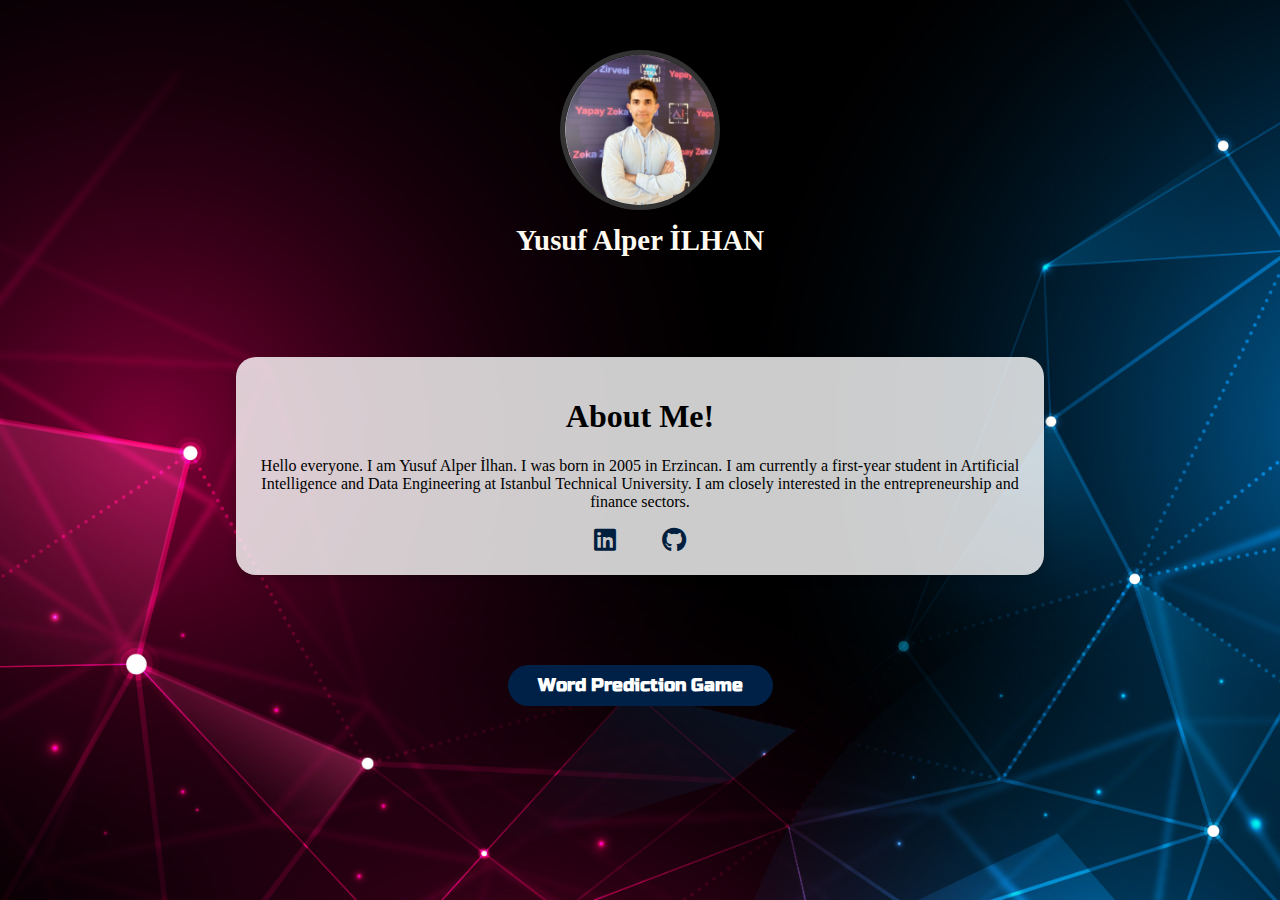
<file: index.html>
<!DOCTYPE html>
<html lang="en">
<head>
    <meta charset="UTF-8">
    <meta name="viewport" content="width=device-width, initial-scale=1.0">
    <title>Personal Web Site</title>
    <link rel="stylesheet" href="style.css">
    <link rel="stylesheet" href="https://cdnjs.cloudflare.com/ajax/libs/font-awesome/6.0.0/css/all.min.css">
    <link href="https://fonts.googleapis.com/css2?family=Russo+One&display=swap" rel="stylesheet">

</head>
<body>
    
    <div class="profile-container">
        <img src="profile.png" alt="Profile Photo" class="profile-photo">
        <h3 class="name">Yusuf Alper İLHAN</h2>
    </div>
    
    
    
    <div class="center-box">
        <h1>About Me!</h1>
<p> Hello everyone. I am Yusuf Alper İlhan. I was born in 2005 in Erzincan. I am currently a first-year student in Artificial Intelligence and Data Engineering at Istanbul Technical University. I am closely interested in the entrepreneurship and finance sectors. </p>

        <div class="icons">
    <a href="https://www.linkedin.com/in/yusuf-alper-ilhan-50a993289/" target="_blank">
        <i class="fa-brands fa-linkedin"></i>
    </a>
    <a href="https://github.com/itu-itis24-ilhan23" target="_blank">
        <i class="fa-brands fa-github"></i>
    </a>
        </div>

</div>

<div class="button-container">
    <a href="game.html" class="game-button">Word Prediction Game</a>
</div>

   

</body>
</html>
</file>
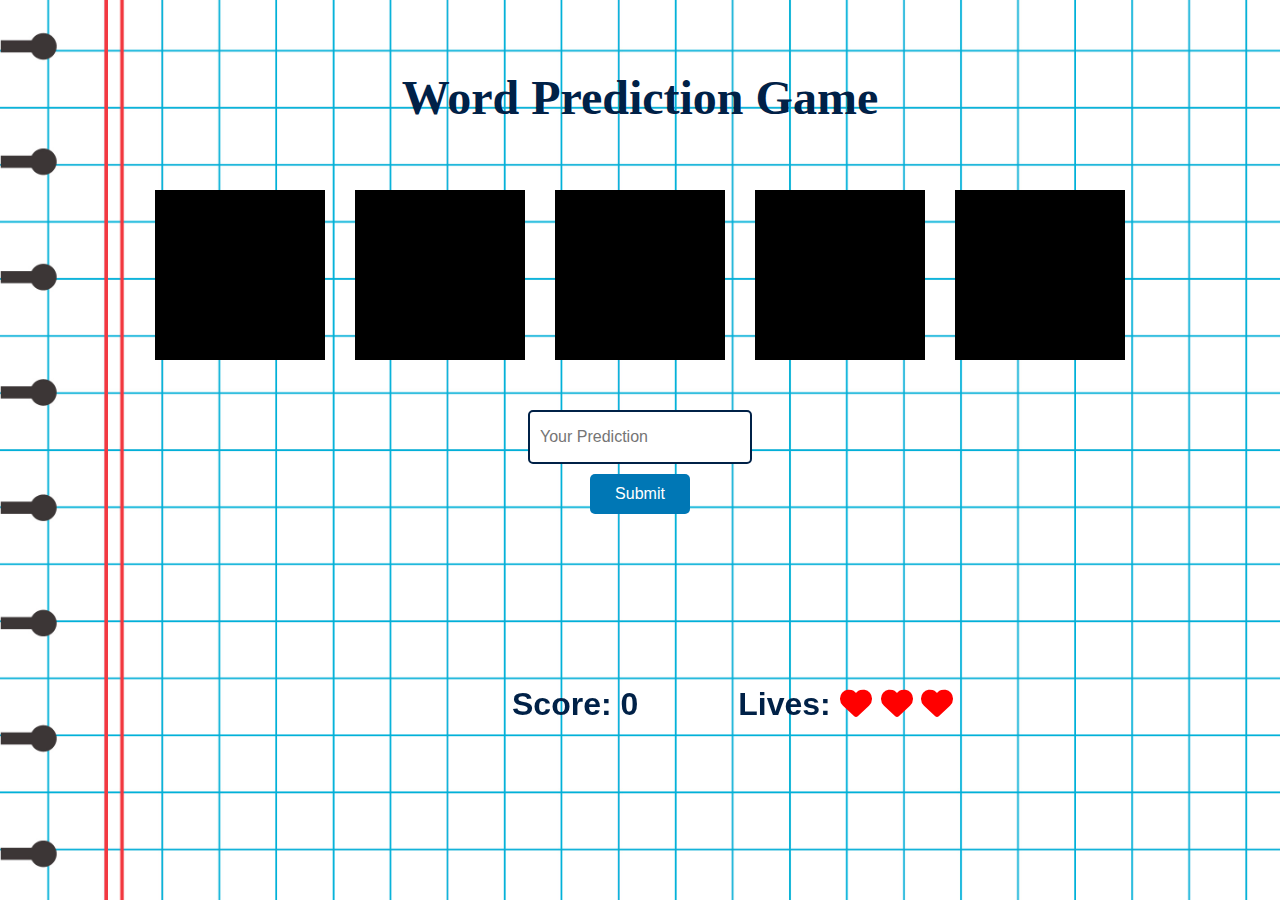
<file: game.html>
<!DOCTYPE html>
<html lang="en">
<head>
    <meta charset="UTF-8">
    <meta name="viewport" content="width=device-width, initial-scale=1.0">
    <title>Word Prediction Game</title>
    <link rel="stylesheet" href="game.css"> 
    <link rel="stylesheet" href="https://cdnjs.cloudflare.com/ajax/libs/font-awesome/6.0.0/css/all.min.css">
    


</head>
<body>
    <h1 class="title">Word Prediction Game </h1>

    <div class="word-container">
        <img src="letter/c.svg" alt="C" class="letter">
        <img src="letter/l.svg" alt="L" class="letter">
        <img src="letter/o.svg" alt="O" class="letter">
        <img src="letter/u.svg" alt="U" class="letter">
        <img src="letter/d.svg" alt="D" class="letter">
    </div>
    

<div class="prediction-container">
    <input type="text" id="prediction-input" placeholder="Your Prediction">
    <button id="submit-btn">Submit</button>
    <button id="reset-btn"> Reset the Game</button>
 
</div>


<div class="game-status">
    <div class="score">
        Score: <span id="score">0</span>
    </div>
    <div class="lives">
        Lives: 
        <i class="fas fa-heart heart"></i>
        <i class="fas fa-heart heart"></i>
        <i class="fas fa-heart heart"></i>
    </div>
</div>

<script src="game.js"></script>
</body>
</html>
</file>
<file: style.css>
body {
    background-image: url('backround-1.jpg'); 
    background-size: cover; 
    background-repeat: no-repeat; 
    background-attachment: fixed; 
    margin: 0; 
    padding: 0;
}


.center-box {
    background-color: #ffffffcc; 
    border-radius: 20px; 
    box-shadow: 0px 4px 8px rgba(0, 0, 0, 0.2); 
    padding: 20px;
    width: 60%; 
    margin: 100px auto; 
    text-align: center; 
}


.profile-photo {
    width: 150px; 
    height: 150px; 
    border-radius: 50%; 
    object-fit: cover; 
    border: 5px solid #333; 
}

.name {
    font-size: 1.8em; 
    color: floralwhite; 
    font-weight: bold; 
    margin-top: 10px; 
    font-family: 'Georgia', serif; 
}

.profile-container {
    margin-top: 50px; 
    text-align: center; 
}


.icons a {
    font-size: 25px; 
    margin: 0 20px; 
    color: #001F3F; 
    text-decoration: none;
}

.button-container {
    margin-top: 20px; 
    text-align: center; 
}

.game-button {
    
    padding: 10px 30px; 
    background-color: #002147; 
    color: #fff; 
    font-size: 1.1em; 
    text-decoration: none;
    border-radius: 30px; 
    font-family: 'Russo One', sans-serif; 
    font-weight: bold; 
    
}
</file>
<file: game.css>
body {
    background-image: url('backround-2.jpg'); 
    background-size: cover; 
    background-repeat: no-repeat; 
    background-attachment: fixed; 
    margin: 0; 
    padding: 0;
}

.title {
    font-size: 3em; 
    color: #002147; 
    text-align: center; 
    margin-top: 70px; 
}

.word-container {
    display: flex;
    justify-content: center;
    gap: 30px;
    margin-top: 65px;
}

.letter {
    width: 170px;
    background-color: black;
}

.prediction-container {
    margin-top: 50px; 
    display: flex;
    flex-direction: column;
    justify-content: center;
    align-items: center;
    gap: 10px; 
}


#prediction-input {
    width: 200px; 
    height: 40px; 
    padding: 5px 10px; 
    font-size: 1em; 
    border: 2px solid #002147; 
    border-radius: 5px; 
    outline: none; 
}


#submit-btn {
    width: 100px;
    height: 40px;
    font-size: 1em;
    color: white;
    background-color: #0077B5; 
    border: none;
    border-radius: 5px;
    cursor: pointer; 
}

#submit-btn:disabled {
    opacity: 0.6;
    cursor: not-allowed;
}


#submit-btn:hover {
    background-color: #005a8c; 
}


#reset-btn {
    width: 200px;
    height: 40px;
    font-size: 1em;
    color: white;
    background-color: #8B0000; 
    border: none;
    border-radius: 5px;
    cursor: pointer;
    margin-top: 3px; 
    display: none;
    
}

#reset-btn:hover {
    background-color: #5A0000; 
}




.game-status {
    position: fixed;
    display: flex; 
    justify-content: center; 
    gap: 100px; 
    bottom: 177px;
    left: 40%;
   
    font-family: Arial, sans-serif;
    font-size: 2em;
    color: #002147; 
    font-weight: bold;
}


.heart {
    
    color: red; 
}

/* Titreşim animasyonu - can kaybedildiğinde çalışır */
@keyframes shake {
    0% { transform: translateX(0px); }  /* Başlangıç pozisyonu */
    25% { transform: translateX(-5px); }  /* Sola git */
    50% { transform: translateX(5px); }   /* Sağa git */
    75% { transform: translateX(-5px); }  /* Tekrar sola */
    100% { transform: translateX(0px); }  /* Başlangıç pozisyonuna dön */
}

/* Titreşim animasyonunu uygulayan sınıf */
.shake-animation {
    animation: shake 0.5s;  /* Animasyon 0.5 saniye sürer */
}
</file>
